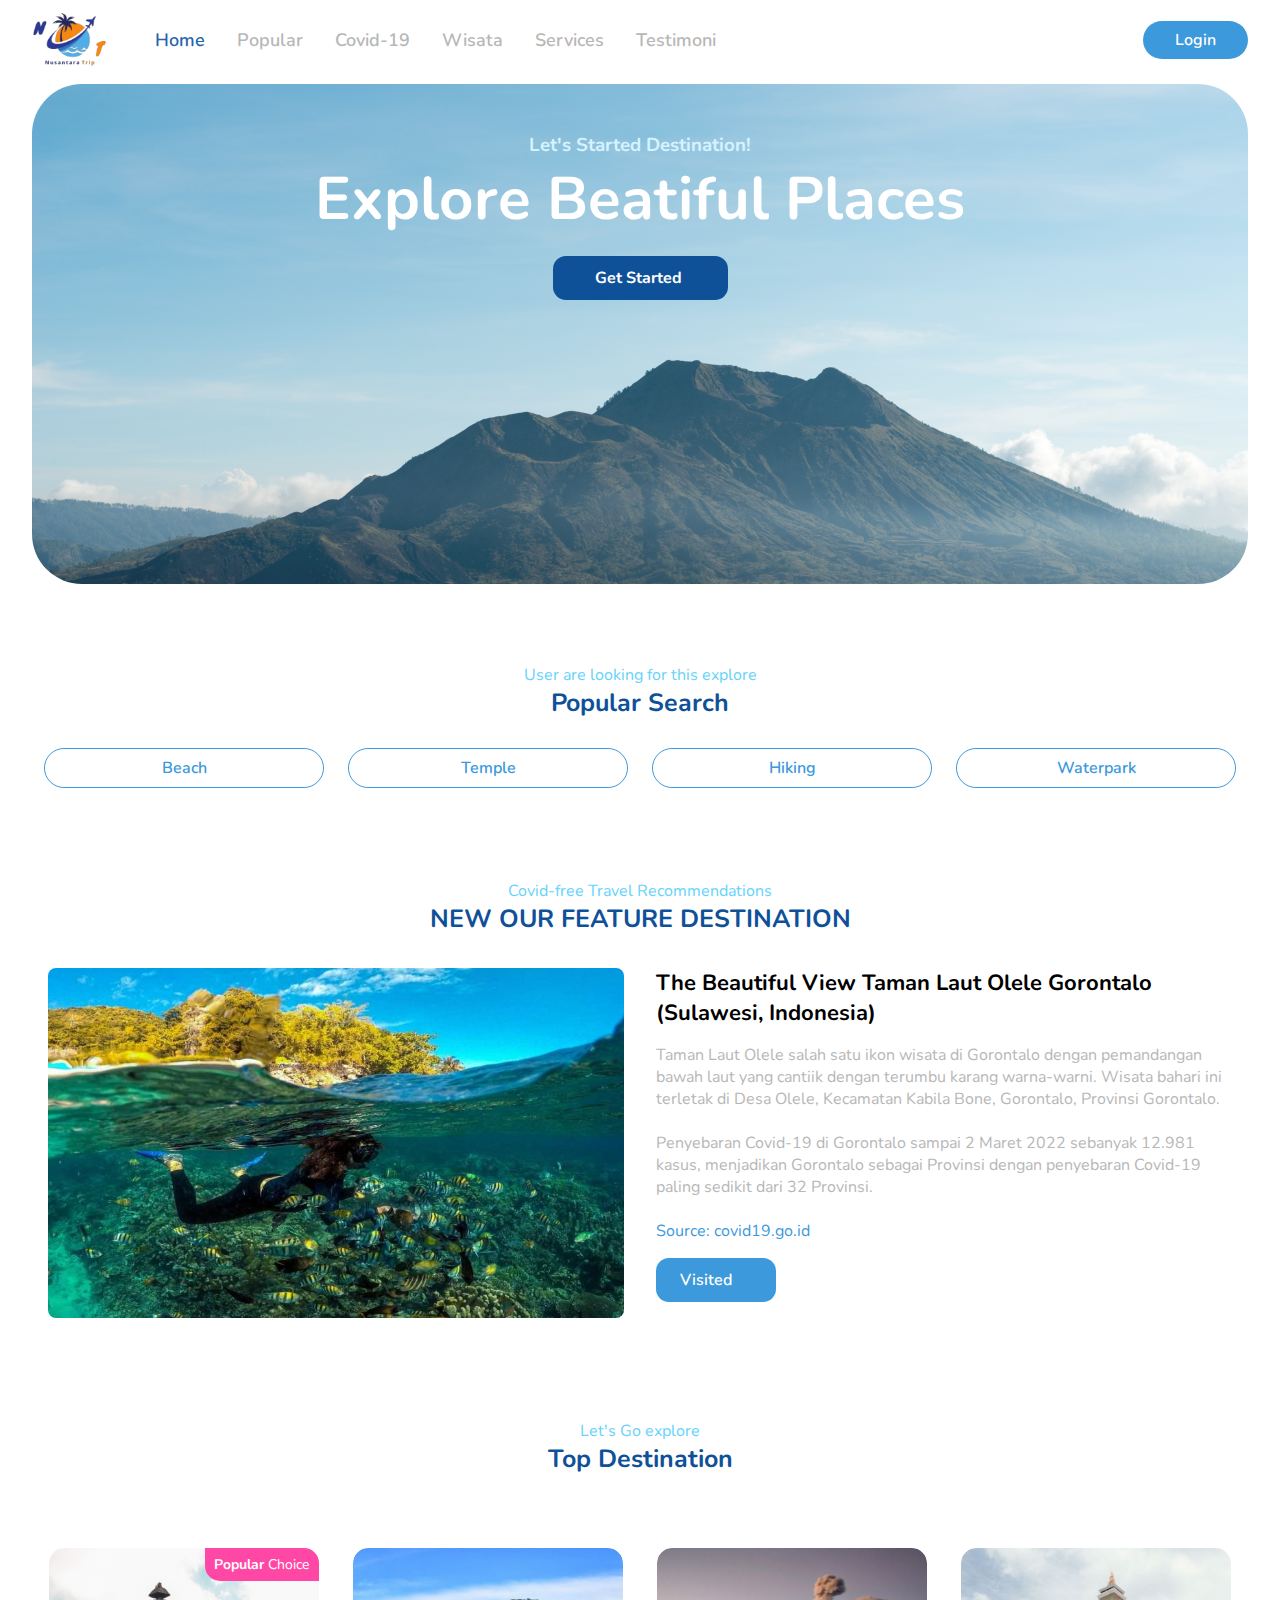
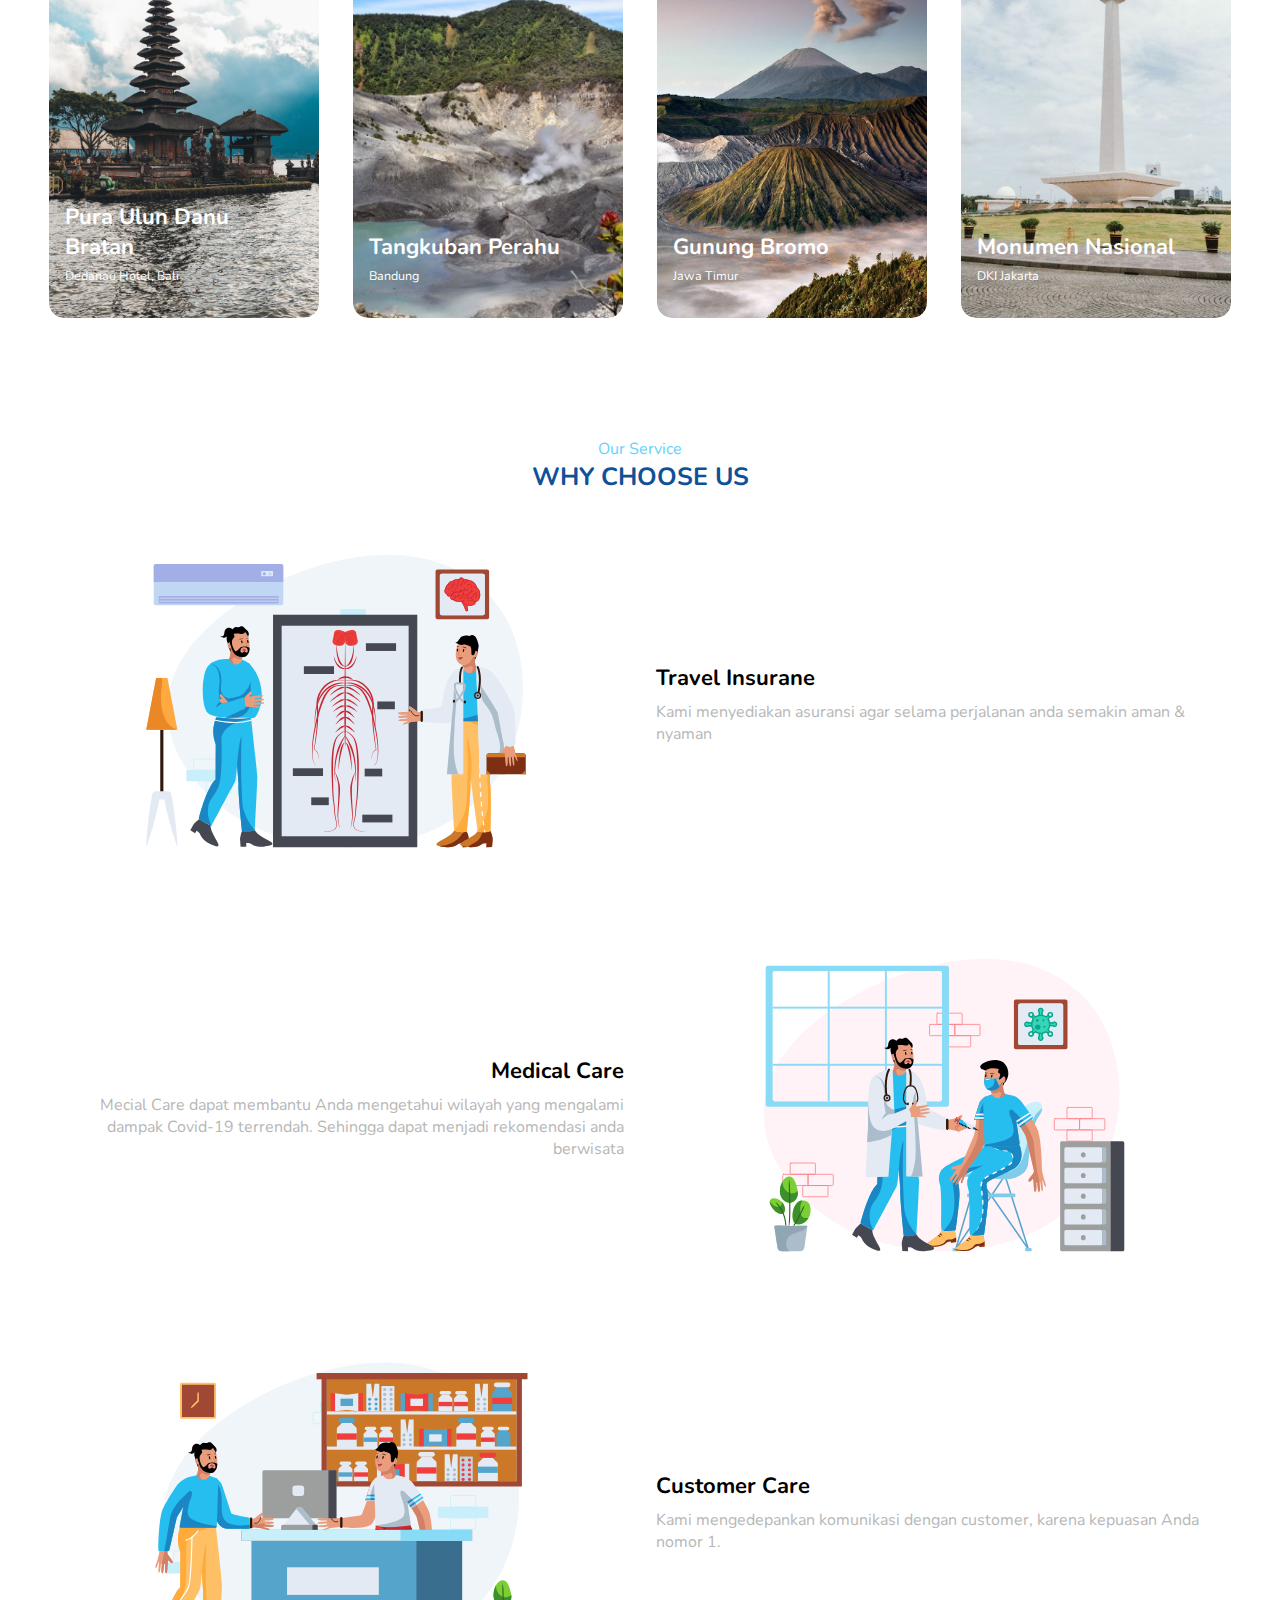
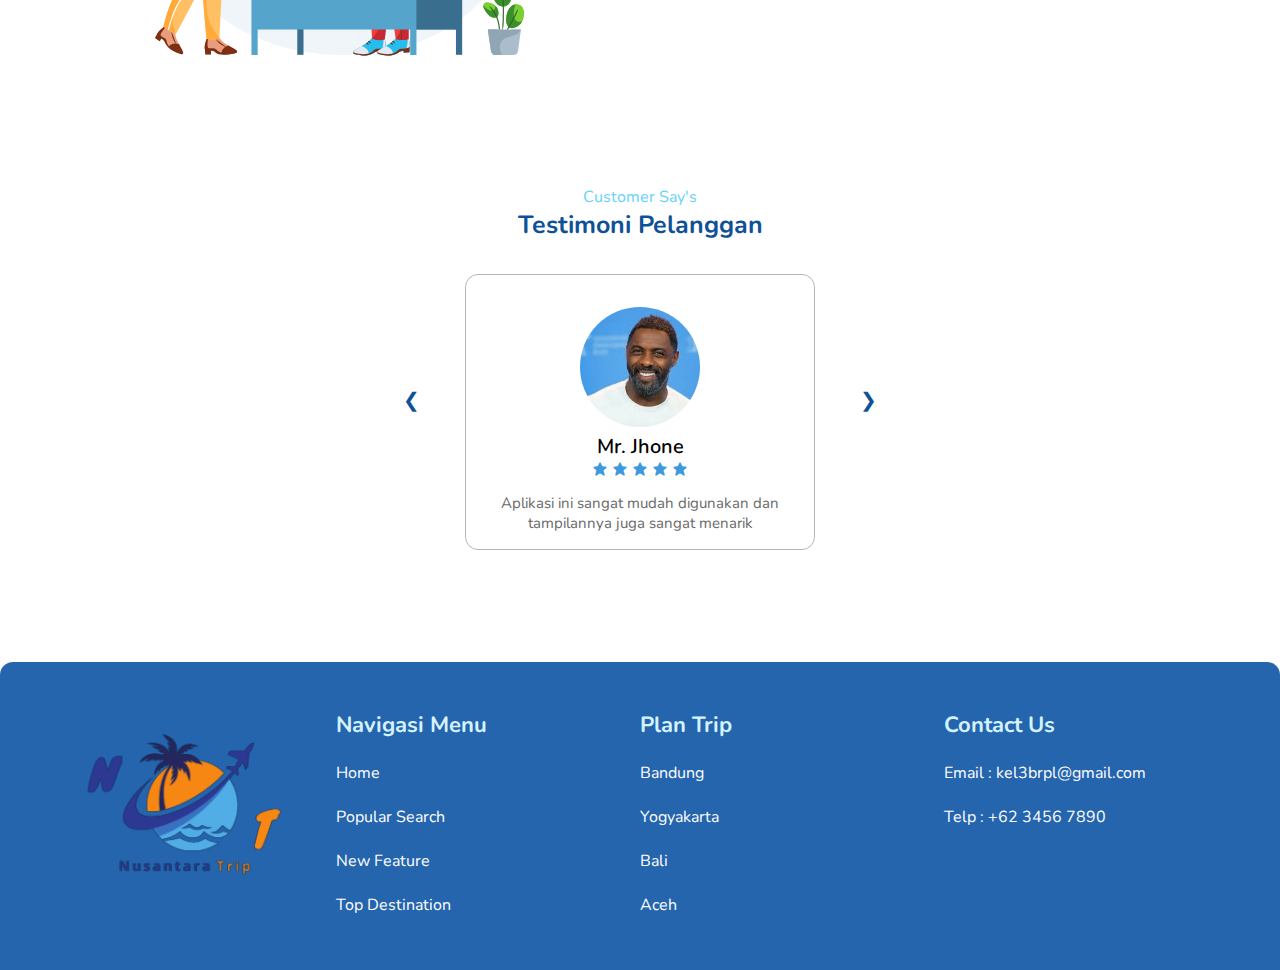
<file: index.html>
<!DOCTYPE html>
<html lang="en">

<head>
    <meta charset="UTF-8">
    <meta http-equiv="X-UA-Compatible" content="IE=edge">
    <meta name="viewport" content="width=device-width, initial-scale=1.0">
    <title>Nusantara Trip</title>
    <!-- CSS -->
    <link rel="stylesheet" href="./Style/card.css">
    <link rel="stylesheet" href="./Style/navbar.css">
    <link rel="stylesheet" href="./Style/custome.css">
    <link rel="stylesheet" href="./Style/detail.css">
    <!-- ICON HEADER -->
    <link rel="icon" href="./Assets/tour (1).png">
    <!-- GOOGLE FONT -->
    <link href="https://fonts.googleapis.com/css2?family=Nunito&display=swap" rel="stylesheet">
    <!-- ICON -->
    <link href='https://unpkg.com/boxicons@2.1.1/css/boxicons.min.css' rel='stylesheet'>
    <link rel="stylesheet" href="https://unicons.iconscout.com/release/v4.0.0/css/line.css">
</head>

<body>
    <div class="main">
        <div class="container">
            <!-- NAVBAR -->
            <header class="header" id="header">
                <nav class="nav">
                    <div class="nav-left">
                        <a href="#" class="nav_logo">
                            <img src="./Assets/tour (1).png" alt="" srcset="">
                        </a>
                        <div class="nav_menu" id="nav-menu">
                            <ul class="nav_list grid">
                                <li class="nav_item">
                                    <a href="#home" class="nav_link active-link">
                                        <i class="uil uil-estate nav_icon"></i> Home
                                    </a>
                                </li>
                                <li class="nav_item">
                                    <a href="#popular" class="nav_link">
                                        <i class="uil uil-user nav_icon"></i> Popular
                                    </a>
                                </li>
                                <li class="nav_item">
                                    <a href="#recommand" class="nav_link">
                                        <i class="uil uil-wrench nav_icon"></i> Covid-19
                                    </a>
                                </li>
                                <li class="nav_item">
                                    <a href="#destinasi" class="nav_link">
                                        <i class="uil uil-file-alt nav_icon"></i> Wisata
                                    </a>
                                </li>
                                <li class="nav_item">
                                    <a href="#service" class="nav_link">
                                        <i class="uil uil-briefcase-alt nav_icon"></i> Services
                                    </a>
                                </li>
                                <li class="nav_item">
                                    <a href="#review" class="nav_link">
                                        <i class="uil uil-message nav_icon"></i> Testimoni
                                    </a>
                                </li>
                                <li class="nav_item nav_btnlogin">
                                    <div class="nav_login">
                                        <a href="signin.php">Login</a>
                                    </div>
                                </li>
                            </ul>
                            <i class="uil uil-times nav_close" id="nav-close"></i>
                        </div>
                    </div>
                    <div class="nav_btns">
                        <a href="signin.php">Login</a>
                        <div class="nav_toggle" id="nav-toggle">
                            <i class="uil uil-apps"></i>
                        </div>
                    </div>
                </nav>
            </header>

            <!-- HOME -->
            <section id="home">
                <div class="home">
                    <center>
                        <h3 class="home_subtitle">Let's Started Destination!</h3>
                        <span class="home_title">Explore Beatiful Places</span>
                        <a class="home_btn" href="#destinasi">Get Started <i class="uil uil-location-arrow"></i></a>
                    </center>
                </div>
            </section>

            <!-- POPULAR SEARCH -->
            <section id="popular">
                <div class="popular">
                    <center>
                        <span class="covid_subtitle">User are looking for this explore</span>
                        <span class="popular_title">Popular Search</span>
                    </center>
                    <div class="popular_search">
                        <a href="/PopularPage/popular.html" class="popular_btn">Beach</a>
                        <a href="/PopularPage/popular.html#temple" class="popular_btn">Temple</a>
                        <a href="/PopularPage/popular.html#mountain" class="popular_btn">Hiking</a>
                        <a href="/PopularPage/popular.html#waterpark" class="popular_btn">Waterpark</a>
                    </div>
                </div>
            </section>

            <!-- RECOMMANDATION DESTINATION -->
            <section id="recommand">
                <div class="covid" id="covid">
                    <center>
                        <span class="covid_subtitle">Covid-free Travel Recommendations</span>
                        <span class="covid_title">NEW OUR FEATURE DESTINATION</span>
                    </center>
                    <div class="covid_content">
                        <div class="covid_left">
                            <img src="./Assets/oleleCrop.jpg" alt="">
                        </div>
                        <div class="covid_right">
                            <span class="covid_recommand">The Beautiful View Taman Laut Olele Gorontalo <br>(Sulawesi,
                                Indonesia)</span>
                            <span class="covid_desc">Taman Laut Olele salah satu ikon wisata di Gorontalo dengan
                                pemandangan
                                bawah laut yang cantiik dengan terumbu karang warna-warni. Wisata bahari ini terletak di
                                Desa
                                Olele, Kecamatan Kabila Bone, Gorontalo, Provinsi Gorontalo.
                                <br><br>Penyebaran Covid-19 di Gorontalo sampai 2 Maret 2022 sebanyak 12.981 kasus,
                                menjadikan Gorontalo sebagai
                                Provinsi dengan penyebaran Covid-19 paling sedikit dari 32 Provinsi. <br> <br>
                                <span>Source: </span><a target="_blank"
                                    href="https://covid19.go.id/peta-sebaran">covid19.go.id</a>
                            </span>
                            <a class="covid_btn" href="">Visited <i class="uil uil-map-pin-alt"></i></a>
                        </div>
                    </div>
                </div>
            </section>

            <!-- ITEM DESTINASI -->
            <section id="destinasi" class="destinasi">
                <div class="card_titlee">
                    <center>
                        <span class="card_subtitle">Let's Go explore</span>
                        <span class="card_title">Top Destination</span>
                    </center>
                </div>
                <div class="body_item">
                    <div class="wrapperr">
                        <div class="card_destination">
                            <img src="./Assets/bali.png" />
                            <span><strong>Popular</strong> Choice</span>
                            <div class="infoo">
                                <h5>Pura Ulun Danu Bratan</h5>
                                <p><small><small>Dedanau Hotel, Bali</small></small>
                                </p>
                            </div>
                        </div>
                        <div class="card_destination">
                            <img src="./Assets/tangkubanPerahu.jpg" />
                            <div class="infoo">
                                <h5>Tangkuban Perahu</h5>
                                <p><small><small>Bandung</small></small>
                                </p>
                            </div>
                        </div>
                        <div class="card_destination">
                            <img src="./Assets/bromo.png" />
                            <div class="infoo">
                                <h5>Gunung Bromo</h5>
                                <p><small><small>Jawa Timur</small></small>
                                </p>
                            </div>
                        </div>
                        <div class="card_destination">
                            <img src="./Assets/monas.png" />
                            <div class="infoo">
                                <h5>Monumen Nasional</h5>
                                <p><small><small>DKI Jakarta</small></small>
                                </p>
                            </div>
                        </div>
                    </div>
                </div>
            </section>

            <!-- SERVICE -->
            <section id="service">
                <div class="service" id="covid">
                    <center>
                        <span class="covid_subtitle">Our Service</span>
                        <span class="covid_title">WHY CHOOSE US</span>
                    </center>
                    <div class="service_content">
                        <div class="service_left">
                            <img src="./Assets/body-checkup.svg" alt="">
                        </div>
                        <div class="service_right">
                            <span class="service_recommand">Travel Insurane</span>
                            <span class="service_desc">Kami menyediakan asuransi agar selama perjalanan anda semakin
                                aman & nyaman</span>
                        </div>
                    </div>
                    <div class="service_content">
                        <div class="service_left order3">
                            <img src="./Assets/vaccination.svg" alt="">
                        </div>
                        <div class="service_right order2">
                            <span class="service_recommand">Medical Care</span>
                            <span class="service_desc">Mecial Care dapat membantu Anda mengetahui wilayah yang mengalami
                                <span class="d-block-sm">dampak Covid-19 terrendah. Sehingga dapat menjadi rekomendasi
                                    anda berwisata</span></span>
                        </div>
                    </div>
                    <div class="service_content">
                        <div class="service_left">
                            <img src="./Assets/pharmacy-store.svg" alt="">
                        </div>
                        <div class="service_right">
                            <span class="service_recommand">Customer Care</span>
                            <span class="service_desc">Kami mengedepankan komunikasi dengan customer, karena kepuasan
                                Anda nomor 1.</span>
                        </div>
                    </div>
                </div>
            </section>

            <!-- REVIEW -->
            <section id="review">
                <div class="review">
                    <div class="card_titlee">
                        <center>
                            <span class="card_subtitle">Customer Say's</span>
                            <span class="card_title">Testimoni Pelanggan</span>
                        </center>
                    </div>
                    <center>
                        <div class="review_item ">
                            <div class="review_left mySlides">
                                <img class="review-img " src="./Assets/images.jpg" alt=" "> <br>
                                <label class="review_title ">Mr. Jhone</label>
                                <div class=" ">
                                    <i class="bx bxs-star review_icon"></i>
                                    <i class="bx bxs-star review_icon"></i>
                                    <i class="bx bxs-star review_icon"></i>
                                    <i class="bx bxs-star review_icon"></i>
                                    <i class="bx bxs-star review_icon"></i>
                                </div>
                                <p class="review_subtitle ">
                                    Aplikasi ini sangat mudah digunakan dan tampilannya juga sangat menarik
                                </p>
                            </div>
                            <div class="review_midle mySlides">
                                <img class="review-img " src="./Assets/jennifer-lawrence.jpg" alt=" "> <br>
                                <label class="review_title ">Ny. Jennifer</label>
                                <div class=" ">
                                    <i class="bx bxs-star review_icon"></i>
                                    <i class="bx bxs-star review_icon"></i>
                                    <i class="bx bxs-star review_icon"></i>
                                    <i class="bx bxs-star review_icon"></i>
                                    <i class="bx bxs-star review_icon"></i>
                                </div>
                                <p class="review_subtitle ">
                                    Aplikasi ini sangat bagus karena bisa merekomendasikan tempat wisata yang indah dan
                                    terkini
                                </p>
                            </div>
                            <div class="review_right  mySlides">
                                <img class="review-img " src="./Assets/team-success-img.jpg" alt=" "> <br>
                                <label class="review_title ">Ny. Harryn</label>
                                <div class=" ">
                                    <i class="bx bxs-star review_icon"></i>
                                    <i class="bx bxs-star review_icon"></i>
                                    <i class="bx bxs-star review_icon"></i>
                                    <i class="bx bxs-star review_icon"></i>
                                    <i class="bx bxs-star review_icon"></i>
                                </div>
                                <p class="review_subtitle ">
                                    The place is very beautiful i will often visit this place again with this app
                                </p>
                            </div>
                            <div class="review_midle mySlides">
                                <img class="review-img " src="./Assets/jennifer-lawrence.jpg" alt=" "> <br>
                                <label class="review_title ">Ny. Jennifer</label>
                                <div class=" ">
                                    <i class="bx bxs-star review_icon"></i>
                                    <i class="bx bxs-star review_icon"></i>
                                    <i class="bx bxs-star review_icon"></i>
                                    <i class="bx bxs-star review_icon"></i>
                                    <i class="bx bxs-star review_icon"></i>
                                </div>
                                <p class="review_subtitle ">
                                    Karena aplikasi ini, saya jadi tau tempat hotel bagus di dekat tempat wisata populer
                                    di indonesia</p>
                            </div>
                            <div class="review_right  mySlides">
                                <img class="review-img " src="./Assets/team-success-img.jpg" alt=" "> <br>
                                <label class="review_title ">Ny. Harryn</label>
                                <div class=" ">
                                    <i class="bx bxs-star review_icon"></i>
                                    <i class="bx bxs-star review_icon"></i>
                                    <i class="bx bxs-star review_icon"></i>
                                    <i class="bx bxs-star review_icon"></i>
                                    <i class="bx bxs-star review_icon"></i>
                                </div>
                                <p class="review_subtitle ">
                                    Tempat-tempatnya selalu update dan aplikasinya bagus Aplikasinya mudah digunakan,
                                    bagus
                                </p>
                            </div>
                        </div>
                        <button class="review_btnPrev" onclick="plusDivs(-1)">&#10094;</button>
                        <button class="review_btnNext" onclick="plusDivs(1)">&#10095;</button>
                    </center>
                </div>
            </section>
        </div>
        <!-- FOOTER -->
        <div class="footer ">
            <div class="container ">
                <div class="footer_item ">
                    <div class="footer_left ">
                        <img src="./Assets/tour (1).png" alt="">
                    </div>
                    <div class="footer_midle1 ">
                        <h5 class="text-light ">Navigasi Menu</h5>
                        <a href="index.html#" class="footer_desc">
                            <p class="footer_text ">Home</p>
                        </a>
                        <a href="index.html#popular" class="footer_desc">
                            <p class="footer_text ">Popular Search</p>
                        </a>
                        <a href="index.html#recommand" class="footer_desc">
                            <p class="footer_text ">New Feature</p>
                        </a>
                        <a href="index.html#destinasi" class="footer_desc">
                            <p class="footer_text ">Top Destination</p>
                        </a>
                    </div>
                    <div class="footer_midle2 ">
                        <h5 class="text-light ">Plan Trip</h5>
                        <a target="_blank"
                            href="https://www.google.co.id/maps/search/tempat+wisata+bandung/@-6.9034341,107.5731166,12z/data=!3m1!4b1"
                            class="footer_desc">
                            <p class="footer_text ">Bandung</p>
                        </a>
                        <a target="_blank"
                            href="https://www.google.co.id/maps/search/tempat+wisata+yogyakarta/@-7.8103872,110.3370389,12z/data=!3m1!4b1"
                            class="footer_desc">
                            <p class="footer_text ">Yogyakarta</p>
                        </a>
                        <a target="_blank"
                            href="https://www.google.co.id/maps/search/tempat+wisata+bali/@-8.4875766,114.7511165,10z/data=!3m1!4b1"
                            class="footer_desc">
                            <p class="footer_text ">Bali</p>
                        </a>
                        <a target="_blank"
                            href="https://www.google.co.id/maps/search/tempat+wisata+aceh/@4.2648908,95.419864,8z/data=!3m1!4b1"
                            class="footer_desc">
                            <p class="footer_text ">Aceh</p>
                        </a>
                    </div>
                    <div class="footer_right ">
                        <h5 class="text-light ">Contact Us</h5>
                        <a href=" " class="footer_desc">
                            <p class="footer_text ">Email : kel3brpl@gmail.com</p>
                        </a>
                        <a href=" " class="footer_desc">
                            <p class="footer_text ">Telp : +62 3456 7890</p>
                        </a>
                        <div class="">
                            <a href="maps.php" class="footer_desc">
                                <i class="uil uil-map-marker footer_text"></i>
                            </a>
                            <a href="https://www.instagram.com/traveloka/" target="_blank" class="footer_desc">
                                <i class="uil uil-instagram footer_text"></i>
                            </a>
                            <a href="https://api.whatsapp.com/send/?phone=%2B6289527363619&text=Hello%2C+Saya+mau+booking+hotel&app_absent=0"
                                target="_blank" class="footer_desc">
                                <i class="uil uil-whatsapp footer_text"></i>
                            </a>
                            <a href="https://www.agoda.com/id-id/?device=c&network=g&adid=578100715837&rand=87709820237095125&expid=&adpos=&aud=kwd-1642406941430&site_id=1891460&tag=add4f21c-9727-432d-af31-4f6ef17064e8&gclid=Cj0KCQjw_4-SBhCgARIsAAlegrVpdJRO8796yAmVSEn4H667vE8H2oHlcP-MH7eRyY7Eqxuwc7fmpZwaAgOFEALw_wcB"
                                target="_blank" class="footer_desc">
                                <i class="uil uil-browser footer_text"></i>
                            </a>
                        </div>
                    </div>
                </div>
            </div>
        </div>
    </div>

    <div class="detailPage"></div>

    <!-- JAVASCRIPT -->
    <script src="JS/main.js"></script>
    <script src="https://ajax.googleapis.com/ajax/libs/jquery/3.5.1/jquery.min.js"></script>
    <script>
        $(document).ready(function () {
            $('.click_card').click(function () {
                var menu = $(this).attr('id');
                if (menu == "bali") {
                    $('.main').addClass('d-none');
                    $('.detailPage').load('/DetailPage/bali.html');
                } else if (menu == "bandung") {
                    $('.main').addClass('d-none');
                    $('.detailPage').load('/DetailPage/bandung.html');
                } else if (menu == "bromo") {
                    $('.main').addClass('d-none');
                    $('.detailPage').load('/DetailPage/bromo.html');
                } else if (menu == "monas") {
                    $('.main').addClass('d-none');
                    $('.detailPage').load('/DetailPage/monas.html');
                }
            });
        });
    </script>
    <script>
        var slideIndex = 1;
        showDivs(slideIndex);

        function plusDivs(n) {
            showDivs(slideIndex += n);
        }

        function showDivs(n) {
            var i;
            var x = document.getElementsByClassName("mySlides");
            if (n > x.length) {
                slideIndex = 1
            }
            if (n < 1) {
                slideIndex = x.length
            }
            for (i = 0; i < x.length; i++) {
                x[i].style.display = "none";
            }
            x[slideIndex - 1].style.display = "block";
        }
    </script>
</body>

</html>
</file>
<file: Style/card.css>
* {
    box-sizing: border-box;
}

.destinasi {
    margin: 5rem 0;
}


/* CARD ITEM */

.body_item {
    width: 100%;
    min-height: 50vh;
    display: flex;
    align-items: center;
    justify-content: center;
}

.wrapperr {
    display: flex;
    width: 100%;
    justify-content: space-around;
    flex-wrap: wrap;
}

.card_title {
    font-size: 25px;
    font-weight: bold;
    color: var(--blue-lev5);
}

.card_titlee {
    margin: 2rem;
}

.card_subtitle {
    color: var(--blue-lev2);
    display: block;
}

.card_destination {
    width: 270px;
    height: 370px;
    border-radius: 15px;
    padding: 1rem;
    position: relative;
    display: flex;
    align-items: flex-end;
    cursor: pointer;
    margin: 1rem 0;
    overflow: hidden;
}

.card_destination:hover .infoo {
    opacity: 1;
}

.card_destination img {
    width: 100%;
    height: 100%;
    /* mengatasi bagaimana sebuah gambar (atau video) membesar atau mengecilkannya sendiri untuk mengisi box konten */
    object-fit: cover;
    /* Nilai absolute memungkinkan untuk menghapus elemen dari wadah div */
    position: absolute;
    top: 0;
    left: 0;
    border-radius: 15px;
    transition: 0.4s;
}

.card_destination img:hover {
    transform: scale(1.1);
}

.card_destination span {
    position: absolute;
    top: 0;
    right: 0;
    background-color: #FF48A5;
    color: var(--white);
    padding: 0.45rem 0.6rem;
    border-radius: 0 0 0 15px;
    font-size: 14px;
}

.card_destination .infoo {
    z-index: 3;
    color: white;
}

.card_destination .infoo h5 {
    margin: 0px;
    font-size: 22px;
}

.card_destination .infoo p {
    font-size: 18px;
    margin: 0 0 1rem 0;
}

.card_destination .infoo a {
    padding: 0.5rem;
    outline: none;
    border: none;
    border-radius: 10px;
    background: white;
    color: black;
    cursor: pointer;
    transition: 0.4s ease;
    text-decoration: none;
    font-size: 12px;
}

.card_destination .infoo a:hover {
    background: #0275d8;
    color: white;
}

@media (max-width: 1250px) {
    .card_destination {
        flex: 30%;
        margin: 1rem;
    }
}

@media (max-width: 992px) {
    .card_destination {
        flex: 30%;
    }
}

@media (max-width: 768px) {
    .card_destination {
        flex: 50%;
        height: 170px;
    }
}


/* CARD POPULAR */

.popular_destination {
    flex: 35%;
    height: 370px;
    border-radius: 15px;
    padding: 1.5rem;
    background: white;
    position: relative;
    display: flex;
    align-items: flex-end;
    cursor: pointer;
    margin: 1rem;
}

.popular_destination::after {
    content: "";
    position: absolute;
    top: 0;
    left: 0;
    display: block;
    width: 100%;
    height: 100%;
    border-radius: 15px;
    background: rgba(0, 0, 0, 0.2);
}

.popular_destination img {
    width: 100%;
    height: 100%;
    /* mengatasi bagaimana sebuah gambar (atau video) membesar atau mengecilkannya sendiri untuk mengisi box konten */
    object-fit: cover;
    /* Nilai absolute memungkinkan untuk menghapus elemen dari wadah div */
    position: absolute;
    top: 0;
    left: 0;
    border-radius: 15px;
    transition: .4s;
}

.popular_destination img:hover {
    transform: scale(1.1);
}

.popular_destination .infoo {
    z-index: 3;
    color: white;
    transform: translateY(10px);
    transition: 0.5s;
}

.popular_destination:hover .infoo {
    transform: translateY(0px);
}

.popular_destination .infoo h5 {
    margin: 0px;
    font-size: 22px;
}

.popular_destination:hover .infoo h5 {
    text-decoration: underline;
}

.popular_destination .infoo p {
    font-size: 18px;
    margin: 0 0 1rem 0;
}

.popular_destination .infoo a {
    padding: 0.5rem;
    outline: none;
    border: none;
    border-radius: 10px;
    background: white;
    color: black;
    cursor: pointer;
    transition: 0.4s ease;
    text-decoration: none;
    font-size: 12px;
}

.popular_destination .infoo a:hover {
    background: #0275d8;
    color: white;
}

.breadcrumb {
    margin: 2rem 0 0 1rem;
}

.breadcrumb-home {
    color: var(--abu);
}

.breadcrumb-home:hover {
    text-decoration: underline;
}

.breadcrumb-popular {
    color: var(--blue-lev5);
    font-weight: 600;
}

@media (max-width: 1250px) {
    .popular_destination {
        flex: 30%;
        margin: 1rem;
    }
}

@media (max-width: 992px) {
    .popular_destination {
        flex: 30%;
    }
}

@media (max-width: 768px) {
    .popular_destination {
        flex: 50%;
        height: 170px;
    }
}
</file>
<file: Style/navbar.css>
.nav_btns {
    display: flex;
    align-items: center;
}

.nav_btns a {
    background-color: var(--blue-lev3);
    color: var(--white);
    padding: 0.5rem 2rem;
    border-radius: 20px;
}

.nav_btns a:hover {
    background-color: var(--white);
    color: var(--blue-lev3);
    border: 2px solid var(--blue-lev3);
}

.nav_btns a:focus {
    outline: none;
    box-shadow: 0 0 0 5px rgba(21, 156, 228, 0.4);
}

.nav_btns p {
    color: var(--blue-lev5);
    margin-right: 0.5rem;
}

.nav_login a {
    background-color: var(--blue-lev3);
    color: var(--white);
    padding: 0.5rem 1rem;
    border-radius: 20px;
}

.nav_login a:hover {
    background-color: var(--white);
    color: var(--blue-lev3);
    border: 2px solid var(--blue-lev3);
}

.nav_login a:focus {
    outline: none;
    box-shadow: 0 0 0 5px rgba(21, 156, 228, 0.4);
}

.nav_prof {
    font-size: 10px !important;
    margin-left: 5px;
    color: var(--blue-lev5);
}

.nav_profile {
    display: flex;
    align-items: center;
    cursor: pointer;
}

.nav_dropdown a {
    background-color: transparent;
    color: var(--abu);
    cursor: pointer;
    font-size: 13.5px;
}

.nav_dropdown a:hover {
    background-color: transparent;
    color: var(--blue-lev4);
    border: 0;
}

.nav_dropdown a:focus {
    box-shadow: 0;
}

.nav_dropdown {
    position: absolute;
    top: 5rem;
    right: 4rem;
    display: flex;
    flex-direction: column;
    background-color: var(--white);
    padding: 1rem 0;
    border-radius: 8px;
    box-shadow: rgba(0, 0, 0, 0.1) 0px 0px 5px 0px, rgba(0, 0, 0, 0.1) 0px 0px 1px 0px;
}

.d-none {
    display: none;
}

/* REUSABLE CSS CLASSES */

.grid {
    display: grid;
    gap: 1.5rem;
}

.header {
    width: 100%;
    top: 0;
    z-index: 1000;
    font-weight: 600;
    background-color: #FFF;
}


/* NAV */

.nav {
    /* max lebar untuk memakai nav ini 968px; */
    height: 3.5rem;
    /* flex artinya flexible untuk layout */
    display: flex;
    /* spasi */
    justify-content: space-between;
    align-items: center;
}

.nav-left {
    display: flex;
    align-items: center;
}

.nav-left .nav_menu {
    margin-left: 3rem;
}

.nav_logo img {
    width: 75px;
    margin-top: 0.5rem;
}

.nav_toggle {
    cursor: pointer;
    color: rgba(37, 101, 174, 1);
}

.nav_btnlogin, .nav_account {
    display: none;
}

.nav_account {
    position: absolute;
    bottom: -2.75rem;
    left: 1rem;
}

.nav_accountt p {
    color: var(--blue-lev5);
    font-weight: 600;
}

.nav_covid {
    display: block;
}

.nav_logout {
    display: none;
}

@media screen and (max-width: 767px) {
    .nav_menu {
        position: fixed;
        top: -100%;
        left: 0;
        width: 100%;
        padding: 2rem 1.5rem 4rem;
        box-shadow: 0 -1px 4px rgba(0, 0, 0, .15);
        border-radius: 0 0 1.5rem 1.5rem;
        transition: .3s;
        background-color: #FFF;
    }
    
    .nav-left .nav_menu {
        margin-left: 0;
    }
    .header {
        font-weight: 500;
    }
    .nav_logo {
        margin-left: 2rem;
    }
    .nav_logo img {
        width: 40px;
        margin-top: 0.75rem;
    }
    .nav_btns {
        margin-right: 2rem;
    }
    .nav_btnlogin, .nav_account {
        display: block;
    }
    .nav_btns a {
        display: none;
    }
    .nav_btns p {
        display: none;
    }
    .nav {
        height: 3rem;
    }
    .nav_profile {
        display: none;
    }
    .nav_link {
        font-size: 14px !important;
    }
    .nav_covid {
        display: none;
    }
    
    .nav_logout {
        display: block;
    }
}

.nav_list {
    grid-template-columns: repeat(3, 1fr);
    gap: 2rem;
    padding: 0 0 0 0;
    position: relative;
}

.nav_link {
    display: flex;
    flex-direction: column;
    align-items: center;
    color: rgba(183, 183, 183, 1);
    font-size: large;
}

.nav_link:hover {
    color: rgba(37, 101, 174, 1);
}

.nav_icon {
    font-size: 1.2rem;
}

.nav_close {
    position: absolute;
    right: 1.3rem;
    bottom: .5rem;
    font-size: 1.5rem;
    cursor: pointer;
    color: rgba(37, 101, 174, 1);
}


/* Show MENU */

.show-menu {
    top: 0;
}


/* ACTIVE LINK */

.active-link {
    color: rgba(37, 101, 174, 1);
}


/* MEDIA QUERIES */


/* for small device */

@media screen and (max-width: 350px) {
    .nav_menu {
        padding: 2rem .25rem 4rem;
    }
}

@media screen and (min-width: 767px) {
    .nav_icon,
    .nav_close,
    .nav_toggle {
        display: none;
    }
    .nav_list {
        display: flex;
        column-gap: 2rem;
    }
    .nav {
        margin: 0.75rem 0;
    }
}
</file>
<file: Style/custome.css>
/* Membuat variabel css yang akan diisi oleh nilai atau value */

:root {
    --blue-lev5: rgb(15, 81, 152, 1);
    --blue-lev4: rgba(37, 101, 174, 1);
    --blue-lev3: rgba(60, 153, 220, 1);
    --blue-lev2: rgba(102, 211, 250, 1);
    --blue-lev1: rgba(213, 243, 254, 1);
    --black: rgba(41, 41, 41, 1);
    --abu: rgba(183, 183, 183, 1);
    --white: #fff;
}

* {
    font-family: "Nunito", sans-serif !important;
    margin: 0;
}

html {
    /* agar scrolling smooth */
    scroll-behavior: smooth;
}

ul {
    list-style: none;
}

a {
    text-decoration: none;
}

.d-none {
    display: none;
}

.container {
    margin: 0 2rem;
}

.home {
    background-image: url("../Assets/bgHome.png");
    height: 500px;
    border-radius: 50px;
    background-repeat: no-repeat;
    background-size: cover;
}

.home_subtitle {
    color: var(--blue-lev1);
    padding-top: 3rem;
    margin: 1rem 0 0 0;
}

.home_title {
    font-size: 60px;
    font-weight: bold;
    color: var(--white);
}

.home_btn {
    display: block;
    background-color: var(--blue-lev5);
    width: 175px;
    padding: 0.7rem;
    color: var(--white);
    text-decoration: none;
    border-radius: 13px;
    margin-top: 1rem;
    font-weight: bold;
}

.home_btn i {
    margin-left: 0.25rem;
}

.popular {
    margin: 5rem 0;
}

.popular_title {
    font-size: 25px;
    font-weight: bold;
    color: var(--blue-lev5);
}

.popular_btn {
    flex: 20%;
    background-color: var(--white);
    border: 1.5px solid var(--blue-lev3);
    padding: 0.5rem;
    border-radius: 20px;
    color: var(--blue-lev3);
    font-weight: 600;
    margin: 0.75rem;
    text-align: center;
}

.popular_btn:hover {
    background-color: var(--blue-lev3);
    color: var(--white);
}

.popular_search {
    display: flex;
    flex-direction: row;
    flex-wrap: wrap;
    margin-top: 1rem;
}

.covid_title {
    font-size: 25px;
    font-weight: bold;
    color: var(--blue-lev5);
}

.covid_subtitle {
    color: var(--blue-lev2);
    display: block;
}

.covid_content {
    display: flex;
    margin-top: 1rem;
}

.covid_left,
.covid_right {
    flex: 50%;
    padding: 1rem;
}

.covid_left img {
    width: 100%;
    height: 350px;
    border-radius: 8px;
}

.covid_recommand {
    font-weight: 700;
    font-size: 22px;
    display: block;
    margin-bottom: 1rem;
}

.covid_desc {
    color: var(--abu);
}

.covid_desc a {
    color: var(--blue-lev3);
}

.covid_desc span {
    color: var(--blue-lev3);
}

.covid_btn {
    display: flex;
    background-color: var(--blue-lev3);
    width: 120px;
    padding: 0.7rem 1.5rem;
    color: var(--white);
    text-decoration: none;
    border-radius: 13px;
    margin-top: 1rem;
    font-weight: 600;
}

.covid_btn i {
    margin-left: 0.5rem;
}

.service_content {
    display: flex;
    margin-top: 1rem;
    align-items: center;
}

.service_left,
.service_right {
    flex: 50%;
    padding: 1rem;
}

.service_left img {
    width: 100%;
    height: 350px;
    border-radius: 8px;
}

.service_recommand {
    font-weight: 700;
    font-size: 22px;
    display: block;
    margin-bottom: 0.5rem;
}

.service_desc {
    color: var(--abu);
}


/* SERVICE */

.menu-fitur {
    text-align: center;
}

.konten-fitur {
    display: flex;
    flex-wrap: wrap;
    flex-direction: row;
    justify-content: center;
}

.fitur {
    margin: 0.5rem;
    padding: 20px;
    flex: 30%;
    height: 250px;
    border-radius: 16px;
}

.fitur-icon {
    margin-bottom: 1rem;
}

.fitur-icon p {
    font-weight: 900;
    color: var(--blue-lev3);
}

.txt-contents {
    color: var(--abu);
    font-size: 13px;
}


/* REVIEW */

.review {
    margin: 5rem 0 7rem 0;
    position: relative;
}

.review_item {
    margin: 1.5rem 1rem;
}

.review_left,
.review_midle,
.review_right {
    width: 350px;
    border: 1px solid var(--abu);
    border-radius: 13px;
    transition: 0.2s;
    margin: 0 3rem;
    padding: 2rem 2rem 1rem 2rem;
}

.review_midle {
    margin: 0 1rem;
}

.review-img {
    width: 120px;
    height: 120px;
    border-radius: 50%;
}

.review_title {
    font-size: 20px;
    font-weight: 600;
}

.review_subtitle {
    font-size: 15px;
    color: rgb(105, 105, 105);
}

.review_icon {
    color: var(--blue-lev3);
    margin-bottom: 1rem;
}

.review_btnNext,
.review_btnPrev {
    border: 0;
    background-color: transparent;
    font-size: 20px;
    color: var(--blue-lev5);
    cursor: pointer;
}

.review_btnPrev {
    position: absolute;
    top: 55%;
    left: 30%;
}

.review_btnNext {
    position: absolute;
    top: 55%;
    right: 30%;
}


/* FOOTER */

.footer {
    margin-top: 3rem;
    margin: 0;
    padding-top: 3rem;
    padding-bottom: 2rem;
    border-radius: 13px 13px 0 0;
    background-color: var(--blue-lev4)
}

.footer_item {
    display: flex;
    flex-flow: row wrap;
}

.footer_item h5 {
    color: var(--blue-lev1);
    font-size: 22px;
}

.footer_item h2 {
    color: var(--blue-lev1);
}

.footer_left,
.footer_right,
.footer_midle1,
.footer_midle2 {
    flex: 20%;
}

.footer_left {
    display: flex;
    justify-content: center;
}

.footer_left img {
    width: 200px;
    height: 200px;
}

.footer_text {
    color: var(--white);
}

.footer_desc {
    text-decoration: none;
    margin: 0 0.5rem;
}

.footer_desc i {
    font-size: 22px;
    margin: 1rem 1rem 1rem 0;
}

.footer_desc:hover {
    color: var(--abu);
}

iframe {
    margin-top: 2rem;
    border-radius: 12px;
}

.pay-title {
    text-align: center;
    margin: 1.5rem;
    color: var(--blue-lev4);
}

.pay-title span {
    color: var(--black);
}

.pay-line {
    height: 1px;
    width: 100%;
    background-color: #e2e8f0;
}

.pay-process {
    display: flex;
    justify-content: center;
    align-items: center;
    margin: 3rem 0 0 0;
}

.pay-processLine {
    width: 2rem;
    height: 0.5px;
    background-color: #e2e8f0;
}

.pay-processLeft {
    width: 48px;
    height: 48px;
    background-color: #14b8a6;
    color: var(--white);
    font-size: 40px;
    text-align: center;
    border-radius: 999px;
}

.pay-processRight {
    width: 50px;
    height: 50px;
    background-color: #e2e8f0;
    color: #94a3b8;
    font-size: 17px;
    text-align: center;
    border-radius: 999px;
    align-items: center;
    display: flex;
    justify-content: center;
    outline: 1px solid #e2e8f0;
    border: 5px solid var(--white);
}

.pay-titleBar {
    margin : 2rem 0 3rem 0;
    text-align: center;
}

.pay-titleBar h2 {
    color: var(--blue-lev5);
}

.pay-titleBar p {
    color: var(--abu);
}

.d-flex {
    display: flex;
    flex-direction: row;
    justify-content: space-between;
}

.pay-detail {
    display: flex;
    justify-content: center;
    flex-direction: row;
    flex-wrap: wrap;
    margin-bottom: 5rem;
}

.pay-details {
    flex: 100%;
}

.pay-desc h4 {
    margin-bottom: 0.35rem;
}

.pay-desc {
    margin-bottom: 0.75rem;
}

.pay-desc img {
    width: 85px;
}

.pay-confirm {
    color: #22c55e;
}

.my-1 {
    margin: 1rem 0 0 0;
}

.mt-2 {
    margin-top: 2rem;
}

.mt-1 {
    margin-top: 2rem;
}

.pay-btn {
    display: flex;
    justify-content: center;
    margin-top: 1.5rem;
}

.pay-wa {
    display: flex;
    justify-content: center;
    margin-top: 1rem;
}

.pay-btn a {
    background-color: var(--blue-lev3);
    color: var(--white);
    padding: 0.75rem 2rem;
    border-radius: 8px;
}

.pay-btn a:focus {
    outline: none;
    box-shadow: 0 0 0 5px rgba(21, 156, 228, 0.4);
}

.pay-success {
    margin-bottom: 5rem;
}

.pay-success img {
    max-width: 500px;
    margin-top: -7rem;
}

.pay-success p {
    margin-top: -5rem;
    font-size: 18px;
    font-weight: 600;
    color: var(--abu);
}

@media (min-width: 767px) {
    .pay-details { 
        min-width: 580px;
        max-width: 580px;
        margin: 0;
    }
}

@media (min-width: 992px) {
    .pay-details { 
        min-width: 450px;
        max-width: 450px;
        margin: 0 500px;
    }
}

@media (max-width: 992px) {
    .pay-details { 
        min-width: 880px;
        max-width: 880px;
        margin: 0;
    }
}

@media (max-width: 920px) {
    .pay-details { 
        min-width: 767px;
        max-width: 767px;
        margin: 0;
    }
}

@media (min-width: 800px) {
    .order3 {
        order: 3;
    }
    .order2 {
        order: 2;
        text-align: end;
    }
}

@media (max-width: 800px) {
    .container {
        margin: 0;
    }
    .home {
        margin-left: 1rem;
        margin-right: 1rem;
    }
    .covid_content, .service_content {
        flex-direction: column;
    }
    .service_left,
    .service_right {
        padding: 0 1rem;
    }
    .d-block-sm {
        display: block;
    }
    .fitur {
        flex: 45%;
    }
    .review_item {
        flex-direction: column;
    }
    .review_left,
    .review_midle,
    .review_right {
        flex: 50%;
        margin: 1rem 0;
    }
    .footer_left,
    .footer_right,
    .footer_midle1,
    .footer_midle2 {
        flex: 40%;
        margin: 1rem;
    }
    .pay-details { 
        min-width: 597px;
        max-width: 597px;
        margin: 0;
    }
}

@media (max-width: 767px) {
    .header {
        position: fixed;
    }
    .home {
        border-radius: 25px;
        margin-top: 3.15rem;
    }
}

@media (max-width: 620px) {
    .pay-details { 
        min-width: 420px;
        max-width: 420px;
        margin: 0;
    }
}

@media (max-width: 590px) {
    .fitur {
        flex: 100%;
    }
    .popular {
        margin: 3rem 1rem;
    }
    .popular_btn {
        flex: 40%;
        margin: 0.25rem;
    }
    .review_left,
    .review_midle,
    .review_right {
        width: 300px;
    }
    .review_btnPrev {
        left: 10%;
    }
    .review_btnNext {
        right: 10%;
    }
    .pay-checkin {
        padding: 1rem 0.75rem 0.75rem 0.75rem;
    }
    .pay-detail {
        font-size: 14px;
    }
    .pay-success img {
        max-width: 300px;
        margin-top: -5rem;
    }
    
    .pay-success p {
        font-size: 18px;
        font-weight: 600;
        color: var(--abu);
        margin: -2rem 0.5rem 0 0.5rem;
    }
}

@media (max-width: 560px) {
    .d-block-sm {
        display:contents;
    }
}

@media (max-width: 445px) {
    .pay-details { 
        min-width: 320px;
        max-width: 320px;
        margin: 0;
    }
}

@media (max-width: 345px) {
    .pay-details { 
        min-width: 280px;
        max-width: 280px;
        margin: 0;
    }
    .pay-detail {
        font-size: 12px;
    }
}

.pay-rinci {
    margin: 1rem 0 0.75rem 0;
    font-size: larger;
}
</file>
<file: Style/detail.css>
.detail-title h1 {
    color: var(--blue-lev4);
}

.detail-title span {
    color: var(--abu);
}

.detail-flex {
    display: flex;
    flex-direction: row;
}

.detail-left {
    flex: 60%;
    margin: 2rem 0.5rem 2.5rem 0;
}

.detail-right {
    flex: 40%;
    margin: 2rem 0 2.5rem 0.5rem;
}

.detail-left img {
    width: 100%;
    height: 650px;
    object-fit: cover;
    border-radius: 12px;
}

.detail-right img {
    width: 100%;
    height: 315px;
    border-radius: 12px;
}

.mt-1 {
    margin-top: 0.75rem;
}

.detail-desc {
    flex: 60%;
    margin: 0 1.5rem 3rem 2rem;
}

.detail-desc h2 {
    color: var(--blue-lev5);
    margin-bottom: 0.75rem;
}

.detail-desc span {
    color: var(--abu);
}

.detail-price {
    flex: 40%;
    border: 1px solid var(--abu);
    border-radius: 12px;
    padding: 2rem;
    margin-bottom: 2rem;
}

.detail-book {
    flex: 40%;
    filter: drop-shadow(0 1px 1px rgb(0 0 0 / 0.05));
    border-radius: 12px;
    padding: 2rem;
    margin-bottom: 2rem;
}

.detail-fasilitas {
    display: flex;
    flex-direction: row;
    flex-wrap: wrap;
}

.detail-fasilitas div {
    flex: 25%;
    margin-top: 2rem;
}

.detail-fasilitas img {
    width: 40px;
}

.detail-fasilitas p {
    font-weight: 600;
    color: var(--blue-lev5);
}

.detail-fasilitas span {
    font-weight: 500;
    color: var(--abu);
}

.detail-price label, .detail-book label {
    display: block;
    margin-bottom: 0.35rem;
    margin-right: 1.5rem;
}

.detail-price input, .detail-book input,
.detail-price select, .detail-book select {
    border: 0;
    background-color: #f8f8f8;
    padding: 0.75rem 1rem 0.75rem 1rem;
    border-radius: 8px;
    outline: 0;
    width: 100%;
}

.detail-price .submit, .detail-book .submit {
    width: 100%;
    border: 0;
    background-color: var(--blue-lev4);
    color: var(--white);
    font-size: 18px;
    padding: 1rem 0;
    border-radius: 12px;
    cursor: pointer;
}

.detail-price .submit:hover, .detail-book .submit:hover {
    background-color: var(--blue-lev5);
}

.detail-price .submit:focus .detail-book .submit:focus {
    outline: none;
    box-shadow: 0 0 0 5px rgba(21, 156, 228, 0.4);
}

.detail-form {
    display: flex;
    flex-wrap: wrap;
}

.detail-form div {
    flex: 40%;
}

.ml-1 {
    margin-left: 0.5rem;
}

.mr-1 {
    margin-right: 0.5rem;
}

.my-1 {
    margin:  1rem 0;
}

.detail-form input {
    width: 95%;
}

@media (max-width: 1000px) {
    .detail-fasilitas div {
        flex: 30%;
    }
}

@media (max-width: 900px) {
    .detail-fasilitas div {
        flex: 40%;
    }
}

@media (max-width: 800px) {
    .detail-flex {
        flex-direction: column;
    }
    .detail-price, .detail-book {
        margin: 0 2rem 2rem 2rem;
    }
    .detail-form {
        flex-direction: column;
    }
    .ml-1 {
        margin-left: 0;
    }
    
    .mr-1 {
        margin-right: 0;
    }
    .detail-form input {
        width: 100%;
    }
    .sm-my-1 {
        margin: 1rem 0 0 0;
    }
    .detail-left img {
        width: 100%;
        height: 650px;
    }
    .detail-right img {
        width: 100%;
        border-radius: 12px;
    }
    .detail-left {
        flex: 100%;
        margin: 2rem 2rem 0 2rem;
    }
    .detail-right {
        flex: 100%;
        margin: 1rem 2rem 2rem 2rem;
    }
}

@media (max-width: 600px) {
    .detail-left {
        margin: 2rem 1rem 0 1rem;
    }
    .detail-right {
        margin: 1rem 1rem 2rem 1rem;
    }
    .detail-title {
        margin: 2rem 0 1rem 0;
    }
    .detail-price, .detail-book {
        margin: 0 1rem 2rem 1rem;
    }
}
</file>
